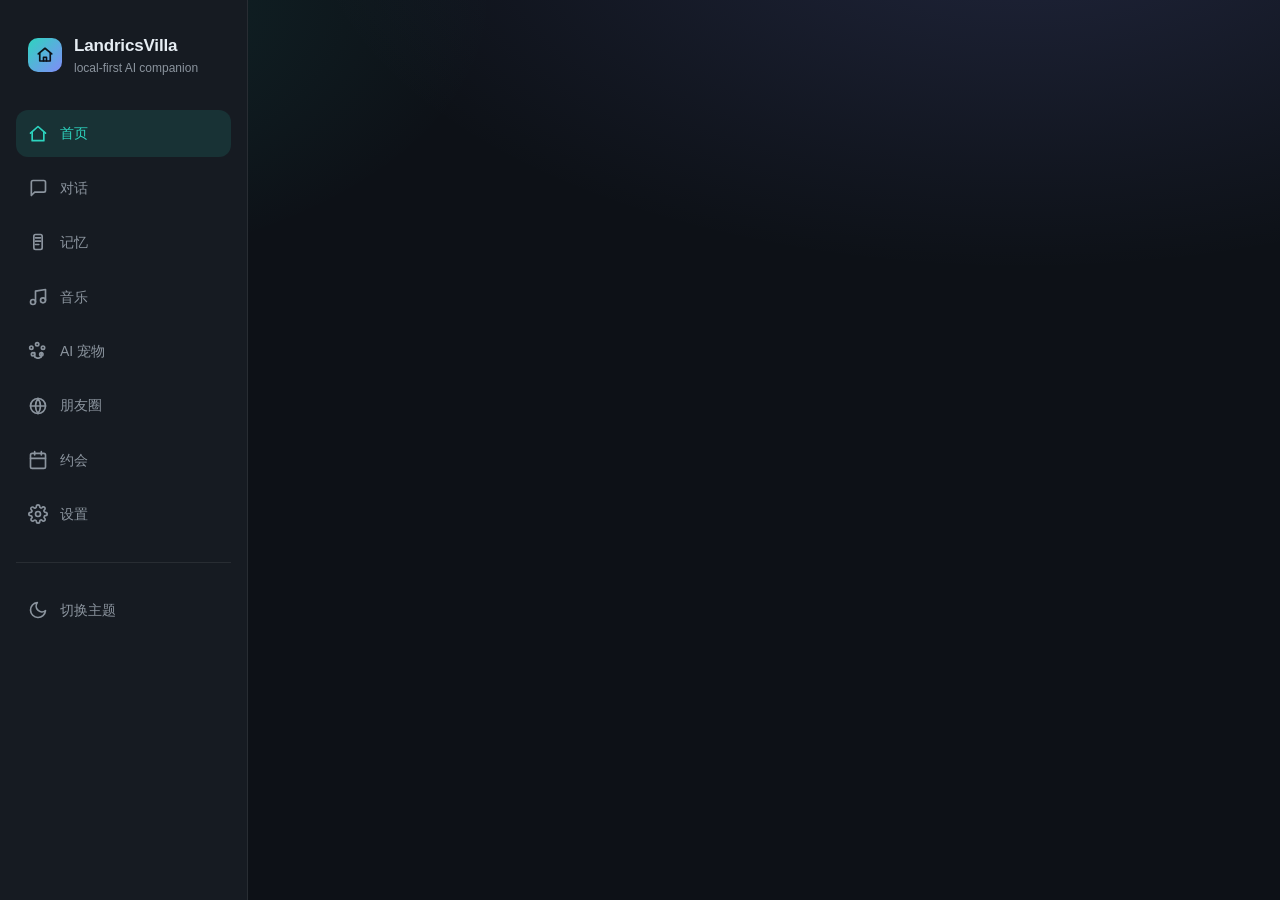
<file: frontend/index.html>
<!DOCTYPE html>
<html lang="zh-CN" data-theme="dark">
<head>
  <meta charset="UTF-8" />
  <meta name="viewport" content="width=device-width, initial-scale=1, viewport-fit=cover" />
  <meta name="color-scheme" content="dark light" />
  <meta name="description" content="LandricsVilla - local-first AI companion villa. Memory-as-state, multi-model, MCP tools." />
  <title>LandricsVilla - local-first AI companion</title>
  <link rel="stylesheet" href="/frontend/css/theme.css" />
  <link rel="stylesheet" href="/frontend/css/main.css" />
  <link rel="stylesheet" href="/frontend/css/mobile.css" />
</head>
<body class="app-shell">
  <!-- App shell built by app.js (sidebar + view + bottom nav).
       If JS is disabled, fall back to a static landing/redirect. -->
  <div id="app">
    <noscript>
      <div style="max-width:520px;margin:12vh auto;padding:32px;text-align:center;font-family:system-ui,sans-serif;color:#e6edf3;background:#0d1117">
        <h1 style="font-size:32px;margin:0 0 8px">LandricsVilla</h1>
        <p style="color:#8b949e;margin:0 0 16px">local-first AI companion</p>
        <p style="color:#8b949e">This app needs JavaScript enabled to run. Please enable JavaScript and reload.</p>
        <p style="margin-top:24px"><a href="/frontend/pages/home/index.html" style="color:#2dd4bf">Enter the villa</a></p>
      </div>
    </noscript>
  </div>

  <script src="/frontend/js/api.js"></script>
  <script src="/frontend/js/websocket.js"></script>
  <script src="/frontend/js/app.js"></script>
  <script>
    // Boot the SPA. Defaults route to #/home (or login if unauthenticated).
    (function () {
      if (!location.hash) {
        var token = window.LVApi.getToken();
        location.hash = token ? "/home" : "/home";
      }
      window.LVApp.init();
    })();
  </script>
</body>
</html>
</file>
<file: frontend/css/theme.css>
/* ==========================================================================
   LandricsVilla - Theme tokens (CSS custom properties)
   Dark theme primary, light theme via [data-theme="light"].
   No emojis. Calm teal/indigo palette.
   ========================================================================== */

:root {
  /* Core surfaces - dark theme */
  --bg: #0d1117;
  --surface: #161b22;
  --surface-2: #1c2330;
  --text: #e6edf3;
  --text-muted: #8b949e;
  --primary: #2dd4bf;          /* calm teal */
  --primary-hover: #14b8a6;
  --accent: #818cf8;           /* soft indigo accent */
  --border: rgba(255, 255, 255, 0.08);
  --radius: 12px;
  --shadow: 0 8px 24px rgba(0, 0, 0, 0.35);
  --shadow-sm: 0 2px 8px rgba(0, 0, 0, 0.25);

  /* Extended palette */
  --primary-soft: rgba(45, 212, 191, 0.12);
  --accent-soft: rgba(129, 140, 248, 0.14);
  --danger: #f87171;
  --danger-soft: rgba(248, 113, 113, 0.12);
  --warning: #fbbf24;
  --success: #34d399;
  --overlay: rgba(0, 0, 0, 0.55);

  /* Typography */
  --font-sans: -apple-system, BlinkMacSystemFont, "Segoe UI", "PingFang SC",
    "Hiragino Sans GB", "Microsoft YaHei", Roboto, Helvetica, Arial, sans-serif;
  --font-mono: "SF Mono", "JetBrains Mono", "Fira Code", Consolas, monospace;
  --fs-xs: 12px;
  --fs-sm: 14px;
  --fs-base: 15px;
  --fs-lg: 17px;
  --fs-xl: 20px;
  --fs-2xl: 26px;
  --fs-3xl: 32px;
  --lh-tight: 1.25;
  --lh-base: 1.6;

  /* Spacing scale */
  --space-1: 4px;
  --space-2: 8px;
  --space-3: 12px;
  --space-4: 16px;
  --space-5: 24px;
  --space-6: 32px;
  --space-7: 48px;
  --space-8: 64px;

  /* Layout */
  --sidebar-w: 248px;
  --bottom-nav-h: 62px;
  --maxw: 1180px;

  /* Motion */
  --t-fast: 120ms;
  --t: 200ms;
  --t-slow: 320ms;
  --ease: cubic-bezier(0.4, 0, 0.2, 1);

  /* Effects */
  --grad-hero: radial-gradient(1200px 600px at 80% -10%, rgba(129, 140, 248, 0.16), transparent 60%),
    radial-gradient(900px 500px at 0% 0%, rgba(45, 212, 191, 0.12), transparent 55%);
  --ring: 0 0 0 3px rgba(45, 212, 191, 0.35);
}

/* Light theme overrides */
[data-theme="light"] {
  --bg: #f6f8fa;
  --surface: #ffffff;
  --surface-2: #eef1f5;
  --text: #1f2937;
  --text-muted: #6b7280;
  --border: rgba(0, 0, 0, 0.08);
  --primary-soft: rgba(45, 212, 191, 0.16);
  --accent-soft: rgba(129, 140, 248, 0.18);
  --shadow: 0 8px 24px rgba(15, 23, 42, 0.12);
  --shadow-sm: 0 2px 8px rgba(15, 23, 42, 0.08);
  --overlay: rgba(15, 23, 42, 0.4);
  --grad-hero: radial-gradient(1200px 600px at 80% -10%, rgba(129, 140, 248, 0.2), transparent 60%),
    radial-gradient(900px 500px at 0% 0%, rgba(45, 212, 191, 0.16), transparent 55%);
  --ring: 0 0 0 3px rgba(20, 184, 166, 0.3);
}

/* Reduced motion preference */
@media (prefers-reduced-motion: reduce) {
  :root {
    --t-fast: 0ms;
    --t: 0ms;
    --t-slow: 0ms;
  }
}
</file>
<file: frontend/css/main.css>
/* ==========================================================================
   LandricsVilla - Global base + layout + component primitives
   ========================================================================== */

/* Reset */
*, *::before, *::after { box-sizing: border-box; }
html, body { margin: 0; padding: 0; }
html { -webkit-text-size-adjust: 100%; scroll-behavior: smooth; }
body {
  font-family: var(--font-sans);
  font-size: var(--fs-base);
  line-height: var(--lh-base);
  background: var(--bg);
  color: var(--text);
  min-height: 100vh;
  -webkit-font-smoothing: antialiased;
  -moz-osx-font-smoothing: grayscale;
  transition: background var(--t) var(--ease), color var(--t) var(--ease);
}
img, svg, video, canvas { display: block; max-width: 100%; }
button, input, textarea, select { font: inherit; color: inherit; }
a { color: inherit; text-decoration: none; }
ul, ol { margin: 0; padding: 0; list-style: none; }
h1, h2, h3, h4, p { margin: 0; }
:focus-visible { outline: none; box-shadow: var(--ring); border-radius: var(--radius); }

/* App shell */
.app-shell {
  min-height: 100vh;
  background: var(--bg);
  background-image: var(--grad-hero);
}

/* Layout: sidebar (desktop) + content */
.app-layout {
  display: grid;
  grid-template-columns: var(--sidebar-w) 1fr;
  min-height: 100vh;
}
.app-content {
  padding: var(--space-6) var(--space-6) calc(var(--space-8) + var(--bottom-nav-h));
  max-width: var(--maxw);
  width: 100%;
  margin: 0 auto;
}

/* Sidebar */
.sidebar {
  position: sticky;
  top: 0;
  height: 100vh;
  display: flex;
  flex-direction: column;
  padding: var(--space-5) var(--space-4);
  background: var(--surface);
  border-right: 1px solid var(--border);
  gap: var(--space-2);
}
.sidebar__brand {
  display: flex;
  align-items: center;
  gap: var(--space-3);
  padding: var(--space-2) var(--space-3) var(--space-5);
}
.sidebar__logo {
  width: 34px; height: 34px;
  border-radius: 10px;
  background: linear-gradient(135deg, var(--primary), var(--accent));
  display: grid; place-items: center;
  flex-shrink: 0;
}
.sidebar__logo svg { width: 18px; height: 18px; color: #0d1117; }
.sidebar__name { font-size: var(--fs-lg); font-weight: 700; letter-spacing: -0.01em; }
.sidebar__tag { font-size: var(--fs-xs); color: var(--text-muted); }

.nav-link {
  display: flex;
  align-items: center;
  gap: var(--space-3);
  padding: var(--space-3) var(--space-3);
  border-radius: var(--radius);
  color: var(--text-muted);
  transition: background var(--t) var(--ease), color var(--t) var(--ease);
  border: none;
  background: transparent;
  cursor: pointer;
  width: 100%;
  text-align: left;
  font-size: var(--fs-sm);
}
.nav-link:hover { background: var(--surface-2); color: var(--text); }
.nav-link.is-active { background: var(--primary-soft); color: var(--primary); }
.nav-link svg { width: 20px; height: 20px; flex-shrink: 0; }

/* Bottom nav (mobile) */
.bottom-nav {
  display: none;
  position: fixed;
  bottom: 0; left: 0; right: 0;
  height: var(--bottom-nav-h);
  background: var(--surface);
  border-top: 1px solid var(--border);
  z-index: 40;
}
.bottom-nav__list { display: grid; grid-template-columns: repeat(6, 1fr); height: 100%; }
.bottom-nav__link {
  display: flex; flex-direction: column; align-items: center; justify-content: center;
  gap: 2px; color: var(--text-muted); font-size: var(--fs-xs);
  transition: color var(--t) var(--ease);
}
.bottom-nav__link.is-active { color: var(--primary); }
.bottom-nav__link svg { width: 22px; height: 22px; }

/* Page header */
.page-head { margin-bottom: var(--space-6); }
.page-head__title { font-size: var(--fs-2xl); font-weight: 700; letter-spacing: -0.02em; }
.page-head__sub { color: var(--text-muted); font-size: var(--fs-sm); margin-top: var(--space-1); }

/* Cards */
.card {
  background: var(--surface);
  border: 1px solid var(--border);
  border-radius: var(--radius);
  box-shadow: var(--shadow-sm);
  padding: var(--space-5);
  transition: transform var(--t) var(--ease), box-shadow var(--t) var(--ease), border-color var(--t) var(--ease);
}
.card--hover:hover {
  transform: translateY(-2px);
  box-shadow: var(--shadow);
  border-color: rgba(45, 212, 191, 0.35);
}
.card__title { font-size: var(--fs-lg); font-weight: 600; margin-bottom: var(--space-2); }
.card__desc { color: var(--text-muted); font-size: var(--fs-sm); }

/* Buttons */
.btn {
  display: inline-flex;
  align-items: center;
  justify-content: center;
  gap: var(--space-2);
  padding: var(--space-3) var(--space-5);
  border-radius: var(--radius);
  border: 1px solid var(--border);
  background: var(--surface-2);
  color: var(--text);
  font-size: var(--fs-sm);
  font-weight: 600;
  cursor: pointer;
  transition: background var(--t) var(--ease), border-color var(--t) var(--ease), transform var(--t-fast) var(--ease), opacity var(--t) var(--ease);
  -webkit-tap-highlight-color: transparent;
}
.btn:hover { background: var(--surface); }
.btn:active { transform: translateY(1px); }
.btn svg { width: 18px; height: 18px; }
.btn--primary { background: var(--primary); border-color: transparent; color: #0d1117; }
.btn--primary:hover { background: var(--primary-hover); }
.btn--ghost { background: transparent; }
.btn--ghost:hover { background: var(--surface-2); }
.btn--danger { background: var(--danger-soft); color: var(--danger); border-color: transparent; }
.btn--block { width: 100%; }
.btn--sm { padding: var(--space-2) var(--space-3); font-size: var(--fs-xs); }
.btn:disabled { opacity: 0.5; cursor: not-allowed; }

/* Inputs */
.field { display: flex; flex-direction: column; gap: var(--space-2); margin-bottom: var(--space-4); }
.field__label { font-size: var(--fs-sm); color: var(--text); font-weight: 600; }
.field__hint { font-size: var(--fs-xs); color: var(--text-muted); }
.input, .textarea, .select {
  width: 100%;
  padding: var(--space-3) var(--space-4);
  background: var(--surface-2);
  border: 1px solid var(--border);
  border-radius: var(--radius);
  color: var(--text);
  font-size: var(--fs-sm);
  transition: border-color var(--t) var(--ease), box-shadow var(--t) var(--ease);
}
.input::placeholder, .textarea::placeholder { color: var(--text-muted); }
.input:focus, .textarea:focus, .select:focus {
  outline: none;
  border-color: var(--primary);
  box-shadow: var(--ring);
}
.textarea { resize: vertical; min-height: 96px; line-height: var(--lh-base); }

/* Grid */
.grid { display: grid; gap: var(--space-4); }
.grid--cards { grid-template-columns: repeat(auto-fill, minmax(220px, 1fr)); }
.grid--2 { grid-template-columns: repeat(2, 1fr); }

/* Badges / chips */
.badge {
  display: inline-flex; align-items: center; gap: var(--space-1);
  padding: 2px var(--space-2);
  font-size: var(--fs-xs);
  border-radius: 999px;
  background: var(--accent-soft);
  color: var(--accent);
  font-weight: 600;
}
.badge--primary { background: var(--primary-soft); color: var(--primary); }
.badge--dot::before { content: ""; width: 7px; height: 7px; border-radius: 50%; background: currentColor; }

/* Toggle switch */
.switch { position: relative; display: inline-block; width: 42px; height: 24px; }
.switch input { opacity: 0; width: 0; height: 0; }
.switch__slider {
  position: absolute; inset: 0; background: var(--surface-2); border: 1px solid var(--border);
  border-radius: 999px; transition: background var(--t) var(--ease);
}
.switch__slider::before {
  content: ""; position: absolute; width: 18px; height: 18px; left: 2px; top: 2px;
  background: var(--text-muted); border-radius: 50%; transition: transform var(--t) var(--ease), background var(--t) var(--ease);
}
.switch input:checked + .switch__slider { background: var(--primary-soft); }
.switch input:checked + .switch__slider::before { transform: translateX(18px); background: var(--primary); }

/* Misc helpers */
.row { display: flex; align-items: center; gap: var(--space-3); }
.row--between { justify-content: space-between; }
.col { display: flex; flex-direction: column; gap: var(--space-3); }
.muted { color: var(--text-muted); }
.center { text-align: center; }
.hidden { display: none !important; }
.sr-only { position: absolute; width: 1px; height: 1px; padding: 0; margin: -1px; overflow: hidden; clip: rect(0,0,0,0); border: 0; }
.divider { height: 1px; background: var(--border); border: 0; margin: var(--space-4) 0; }
.tag { font-size: var(--fs-xs); color: var(--text-muted); }

/* Toast / inline status */
.inline-msg { font-size: var(--fs-sm); padding: var(--space-2) var(--space-3); border-radius: var(--radius); }
.inline-msg--err { background: var(--danger-soft); color: var(--danger); }
.inline-msg--ok { background: rgba(52, 211, 153, 0.12); color: var(--success); }

/* Spinner */
.spinner {
  width: 16px; height: 16px; border-radius: 50%;
  border: 2px solid rgba(255,255,255,0.25);
  border-top-color: currentColor;
  animation: spin 0.7s linear infinite;
}
@keyframes spin { to { transform: rotate(360deg); } }

/* Staggered entrance animation for cards */
@keyframes rise { from { opacity: 0; transform: translateY(8px); } to { opacity: 1; transform: none; } }
.rise { animation: rise var(--t-slow) var(--ease) both; }
.rise:nth-child(2) { animation-delay: 60ms; }
.rise:nth-child(3) { animation-delay: 120ms; }
.rise:nth-child(4) { animation-delay: 180ms; }
.rise:nth-child(5) { animation-delay: 240ms; }
.rise:nth-child(6) { animation-delay: 300ms; }
</file>
<file: frontend/css/mobile.css>
/* ==========================================================================
   LandricsVilla - Mobile-first responsive adjustments
   Breakpoints: <768px phone, 768-1024 tablet, >=1024 desktop sidebar visible
   ========================================================================== */

/* Phone (default): hide sidebar, show bottom nav, single column */
@media (max-width: 767px) {
  .app-layout { grid-template-columns: 1fr; }
  .sidebar { display: none; }
  .bottom-nav { display: block; }
  .app-content {
    padding: var(--space-4) var(--space-4) calc(var(--space-8) + var(--bottom-nav-h));
  }
  .page-head__title { font-size: var(--fs-xl); }
  .grid--2 { grid-template-columns: 1fr; }
  .grid--cards { grid-template-columns: 1fr; }
  .stack-on-mobile { flex-direction: column; align-items: stretch; }
  .full-on-mobile { width: 100%; }
}

/* Tablet: show sidebar narrow, hide some bottom nav items */
@media (min-width: 768px) and (max-width: 1023px) {
  :root { --sidebar-w: 200px; }
  .grid--cards { grid-template-columns: repeat(auto-fill, minmax(180px, 1fr)); }
}

/* Desktop: full sidebar, no bottom nav */
@media (min-width: 1024px) {
  .bottom-nav { display: none; }
}

/* Small phone: tighten spacing */
@media (max-width: 380px) {
  :root { --fs-2xl: 22px; --fs-xl: 18px; }
  .app-content { padding-left: var(--space-3); padding-right: var(--space-3); }
}

/* Landscape phones: shorter bottom nav */
@media (max-width: 900px) and (orientation: landscape) and (max-height: 480px) {
  :root { --bottom-nav-h: 52px; }
}

/* Chat layout becomes full height on mobile */
@media (max-width: 767px) {
  .chat-layout { grid-template-columns: 1fr; }
  .chat-sidebar { display: none; }
  .chat-sidebar.is-open { display: flex; }
}

/* Touch-friendly: bigger tap targets on coarse pointers */
@media (pointer: coarse) {
  .nav-link { padding: var(--space-3) var(--space-4); }
  .btn { min-height: 40px; }
}
</file>
